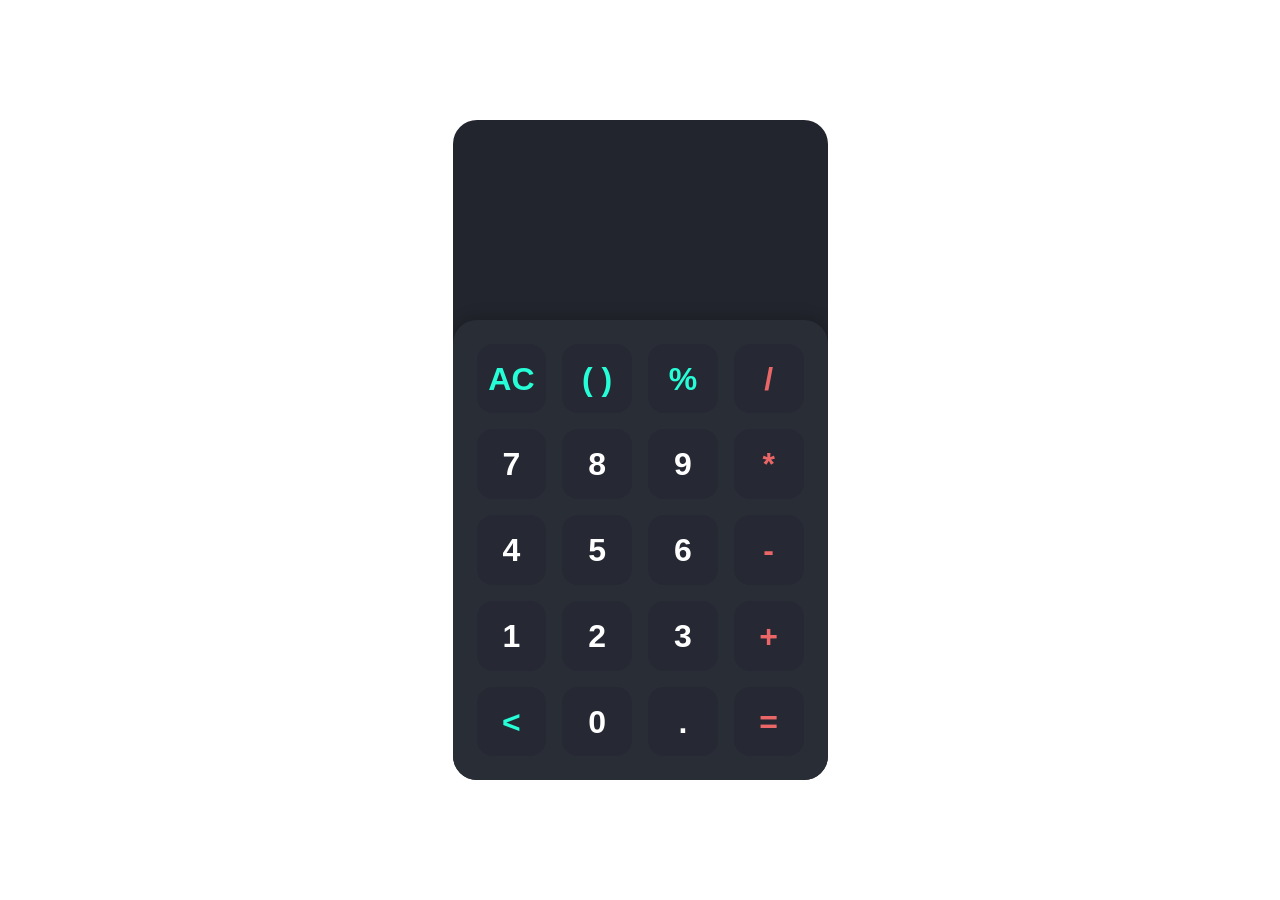
<file: index.html>
<!DOCTYPE html>
<html lang="en">
  <head>
    <meta charset="UTF-8" />
    <meta http-equiv="X-UA-Compatible" content="IE=edge" />
    <meta name="viewport" content="width=device-width, initial-scale=1.0" />
    <title>Calculator</title>
    <link rel="stylesheet" href="style.css" />
  </head>
  <body>
    <div class="app">
      <div class="calculator">
        <div class="display">
          <div class="content">
            <div class="input"></div>
            <div class="output"></div>
          </div>
        </div>

        <div class="keys">
          <div data-key="clear" class="key action">
            <span>AC</span>
          </div>

          <div data-key="brackets" class="key action">
            <span>( )</span>
          </div>

          <div data-key="%" class="key action">
            <span>%</span>
          </div>

          <div data-key="/" class="key operator">
            <span>/</span>
          </div>

          <div data-key="7" class="key">
            <span>7</span>
          </div>

          <div data-key="8" class="key">
            <span>8</span>
          </div>

          <div data-key="9" class="key">
            <span>9</span>
          </div>

          <div data-key="*" class="key operator">
            <span>*</span>
          </div>

          <div data-key="4" class="key">
            <span>4</span>
          </div>

          <div data-key="5" class="key">
            <span>5</span>
          </div>

          <div data-key="6" class="key">
            <span>6</span>
          </div>

          <div data-key="-" class="key operator">
            <span>-</span>
          </div>

          <div data-key="1" class="key">
            <span>1</span>
          </div>

          <div data-key="2" class="key">
            <span>2</span>
          </div>

          <div data-key="3" class="key">
            <span>3</span>
          </div>

          <div data-key="+" class="key operator">
            <span>+</span>
          </div>

          <div data-key="backspace" class="key action">
            <span>&lt;</span>
          </div>

          <div data-key="0" class="key">
            <span>0</span>
          </div>

          <div data-key="." class="key">
            <span>.</span>
          </div>

          <div data-key="=" class="key operator">
            <span>=</span>
          </div>
        </div>
      </div>
    </div>

    <script src="script.js"></script>
  </body>
</html>
</file>
<file: style.css>
* {
  margin: 0;
  padding: 0;
  box-sizing: border-box;
  font-family: sans-serif;
}

.app {
  display: flex;
  justify-content: center;
  align-items: center;
  height: 100vh;
}

.calculator {
  background-color: #22252d;
  width: 100%;
  max-width: 375px;
  min-height: 640px;
  display: flex;
  flex-direction: column;
  border-radius: 1.5rem;
  overflow: hidden;
}

.display {
  min-height: 200px;
  padding: 1.5rem;
  display: flex;
  justify-content: flex-end;
  align-items: flex-end;
  color: white;
  text-align: right;
  flex: 1 1 0%;
}

.display .content {
  display: flex;
  flex-direction: column;
  justify-content: flex-end;
  width: 100%;
  max-width: 100%;
  overflow: auto;
}

.display .input {
  width: 100%;
  font-size: 1.25rem;
  margin-bottom: 0.5rem;
}

.display .output {
  font-size: 3rem;
  font-weight: 700;
  width: 100%;
  white-space: nowrap;
}

.display .operator {
  color: #eb6666;
}

.display .brackets,
.display .percent {
  color: #26fed7;
}

.keys {
  background-color: #292d36;
  padding: 1.5rem;
  border-radius: 1.5rem 1.5rem 0 0;
  display: grid;
  grid-template-columns: repeat(4, 1fr);
  grid-template-rows: repeat(5, 1fr);
  grid-gap: 1rem;
  box-shadow: 0px -2px 16px rgba(0, 0, 0, 0.2);
}

.keys .key {
  position: relative;
  cursor: pointer;

  display: block;
  height: 0;
  padding-top: 100%;
  background-color: #262933;
  border-radius: 1rem;
  transition: 0.2s;
  user-select: none;
}

.keys .key span {
  position: absolute;
  top: 50%;
  left: 50%;
  transform: translate(-50%, -50%);

  font-size: 2rem;
  font-weight: 700;
  color: #fff;
}

.keys .key:hover {
  box-shadow: inset 0px 0px 8px rgba(0, 0, 0, 0.2);
}

.keys .key.operator span {
  color: #eb6666;
}

.keys .key.action span {
  color: #26fed7;
}
</file>
